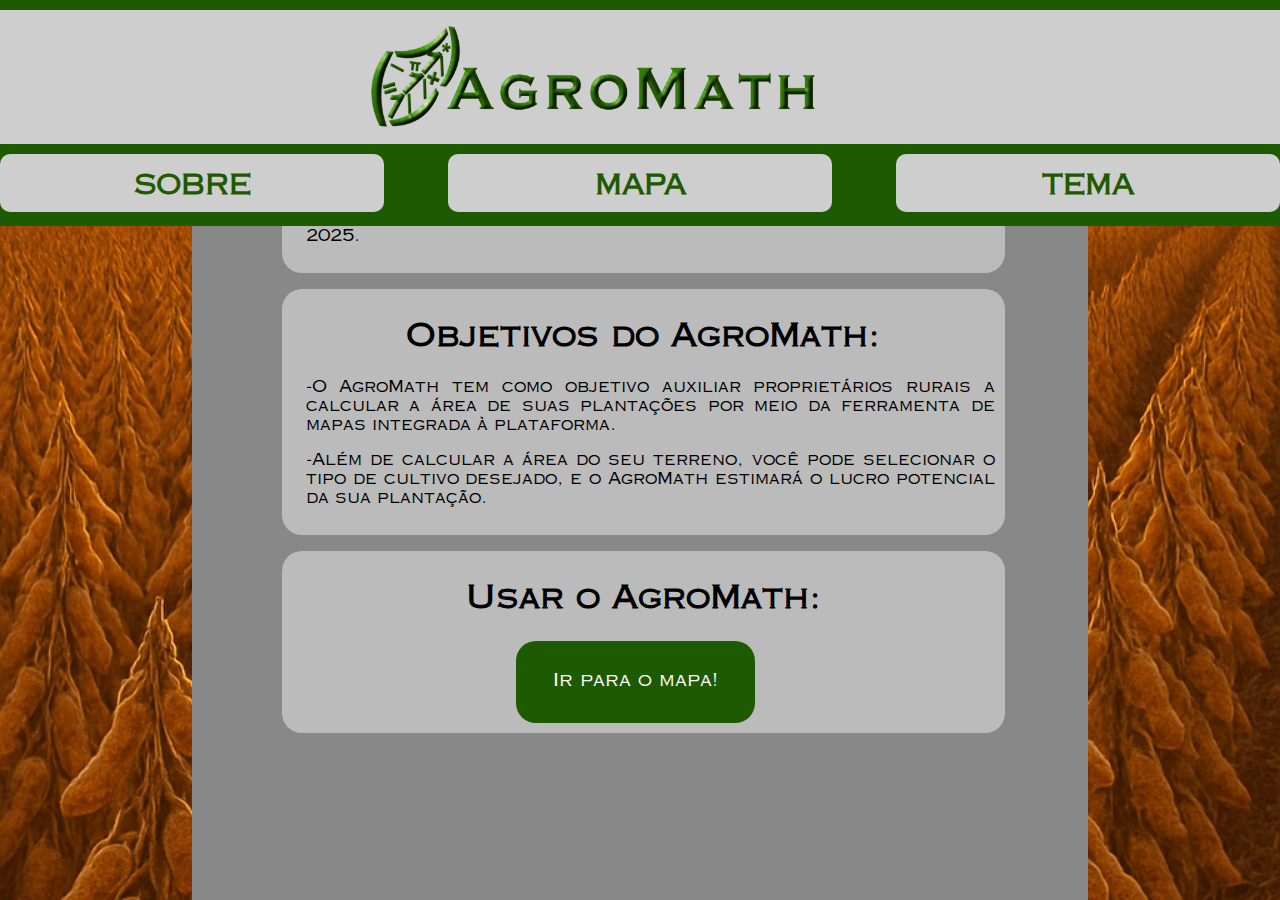
<file: index.html>
<!DOCTYPE html>
<html lang="pt-br">
<head>
    <meta charset="UTF-8">
    <meta name="viewport" content="width=device-width, initial-scale=1.0">
    <title>Página Principal</title>
    <link rel="stylesheet" href="/CSS/index.css">
</head>
<body>
    <div class="header">

        <div class="logo">
            <img id="logo" class="logo" src="Images/AgroMath.png" alt="AgroMath_logo">
        </div>
        <div class="overlay">
            <div class="page-select" id="select-sobre">
                <h1>SOBRE</h1>
            </div>
            <div class="page-select" id="select-mapa">
                <h1>MAPA</h1>
                
            </div>
            <div class="page-select" id="select-tema">
                <h1>TEMA</h1>
                
            </div>
        </div>
    </div>

    <div id="iframe-container">
        <div class="page">
            <iframe id="window-selec" src="Pages/sobre.html"></iframe>
        </div>
    </div>
    <script src="JS/index.js"></script>
</body>
</html>
</file>
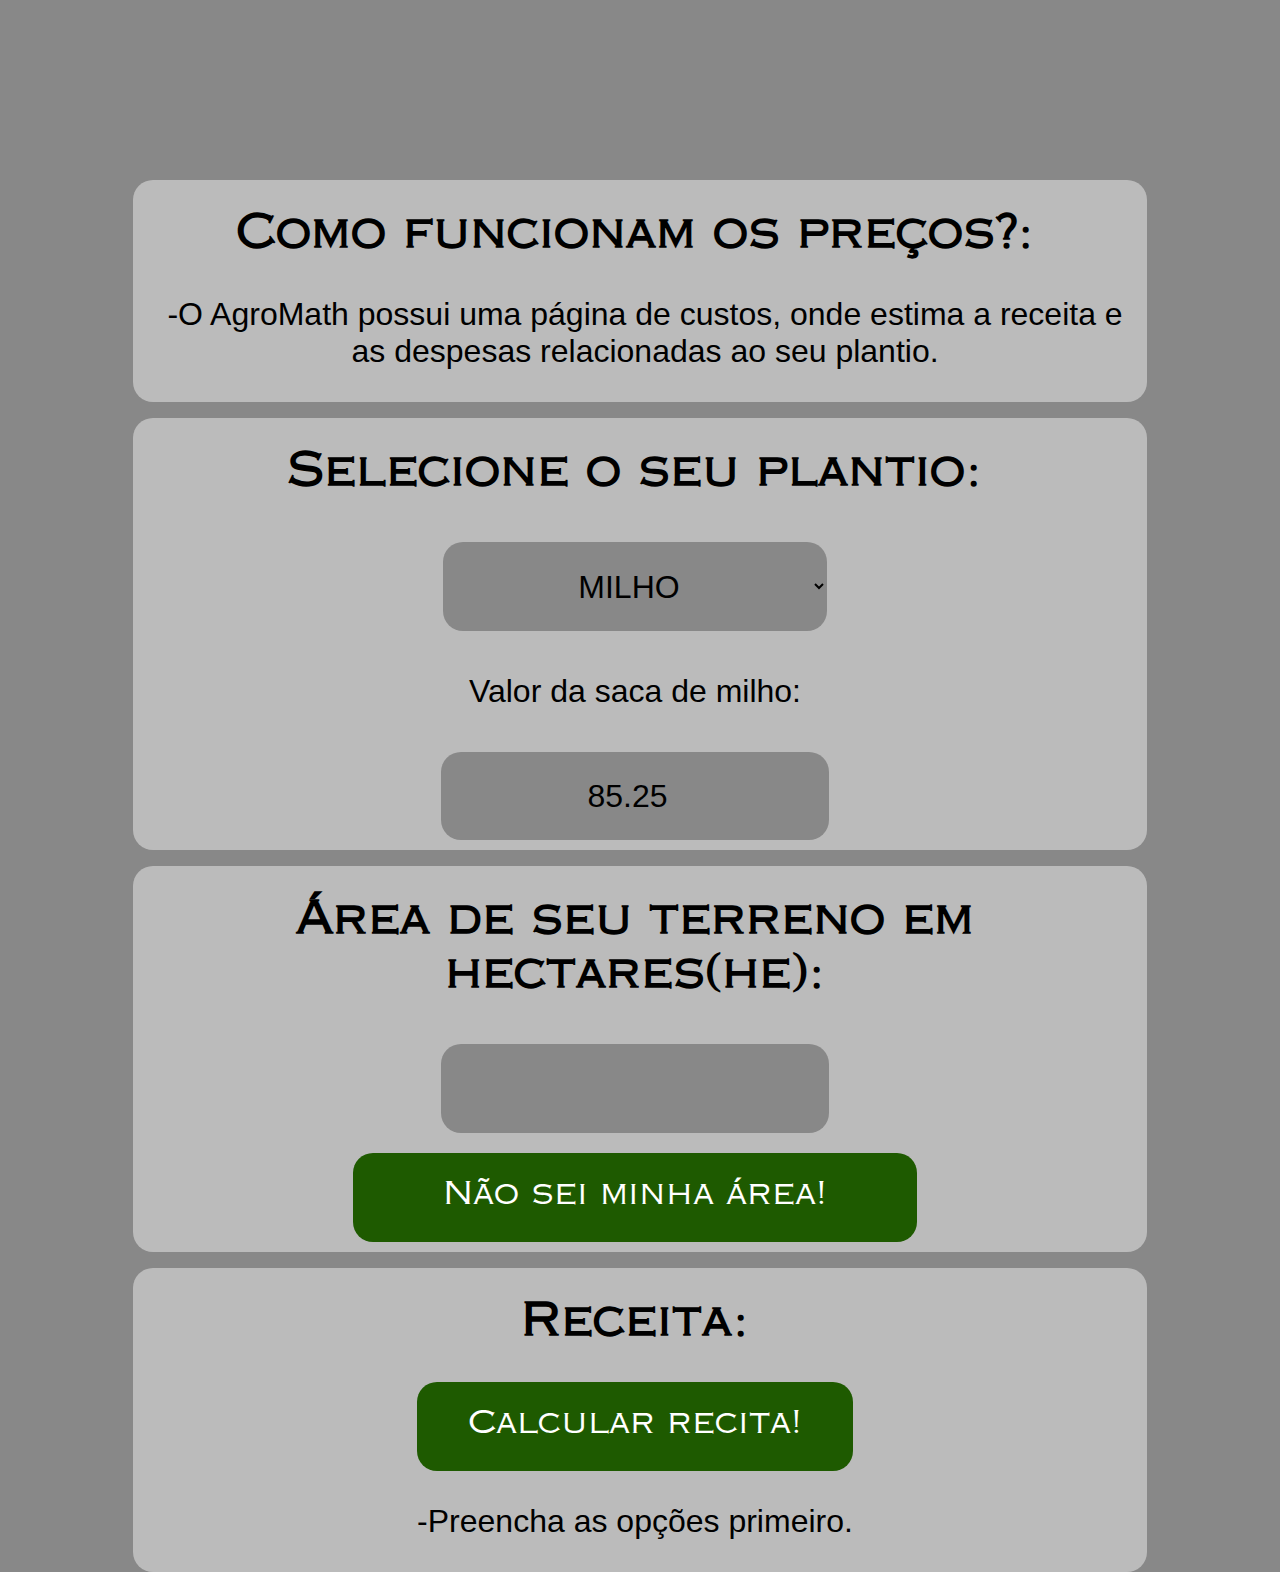
<file: Pages/custos.html>
<!DOCTYPE html>
<html lang="pt-br">
<head>
    <meta charset="UTF-8">
    <meta name="viewport" content="width=device-width, initial-scale=1.0">
    <title>Custos</title>
    <link rel="stylesheet" href="/CSS/containt.css">
    <link rel="stylesheet" href="/CSS/custos.css">
</head>
<body>
    <div class="comentario" style="text-align: center;">
        <h1 class="title" >Como funcionam os preços?:</h1>

        <p style="padding-left: 2%;">-O AgroMath possui uma página de custos, onde estima a receita e as despesas relacionadas ao seu plantio.</p>
    </div>
    <p>
    <div class="comentario" style="text-align: center;">
        <h1 class="title" >Selecione o seu plantio:</h1>

        <select id="opcoes" name="opcoes" class="options">
            <option value="milho">MILHO</option>
            <option value="soja">SOJA</option>
            <option value="cana">CANA-DE-AÇUCAR</option>
        </select>

        <p id="t1" ></p>
        <input type="number" class="options" id="saca" name="numero" value="85.25">
    </div>
    <p>
    <div class="comentario" style="text-align: center;">
        <h1 class="title" >Área de seu terreno em hectares(he):</h1>

        <input type="number" class="options" id="area" value="10" name="numero">
        <div id="button" class="button" style="width: 40vw;" onclick="changePage('map')"> Não sei minha área! </div>
    </div>
    <p>
    <div class="comentario" style="text-align: center;">
        <h1 class="title" >Receita:</h1>
        <div id="button" class="button" onclick="buttonOnClick()"> Calcular recita! </div>
        <p>

        <p id="gasto" >-Preencha as opções primeiro.</p>
    </div>
    <script src="containt.js"></script>
    <script>
        window.onload = function() {
            changeTheme();
            document.getElementById("area").value = localStorage.getItem("area");
            function getOption() {
                const options = document.getElementById("opcoes");
                const saca_val = document.getElementById("saca");
                const area = document.getElementById("area");
                document.getElementById("t1").innerText = "Valor da saca de " + options.value + ":";

                options.addEventListener("change", function() {
                    const valor = this.value;
                    area.value = localStorage.getItem("area");

                    if (valor == "milho") {
                        saca_val.value = 85.25;
                        hectare_vel = 90;
                    }
                    if (valor == "soja") {
                        saca_val.value = (120).toFixed(2);
                        hectare_vel = 60;
                    }
                    if (valor == "cana") {
                        saca_val.value = (8.3).toFixed(2);
                        hectare_vel = 1800;
                    }
                });
            }
            setInterval(getOption, 100);
        }

        function buttonOnClick() {
            const gasto = document.getElementById("gasto");
            const options = document.getElementById("opcoes").value;
            let area = document.getElementById("area").value;

            let bruto = 0;
            const saca_val = document.getElementById("saca").value;
            let hectare_val = 1;

            if (options == "milho") {
                hectare_val = 90;
            }
            if (options == "soja") {
                hectare_val = 60;
            }
            if (options == "cana") {
                hectare_val = 1800;
            }

            bruto = area * hectare_val * saca_val;

            gasto.innerText = "-Renda bruta: R$" + bruto.toFixed(2);
        }
    </script>
</body>

</html>
</file>
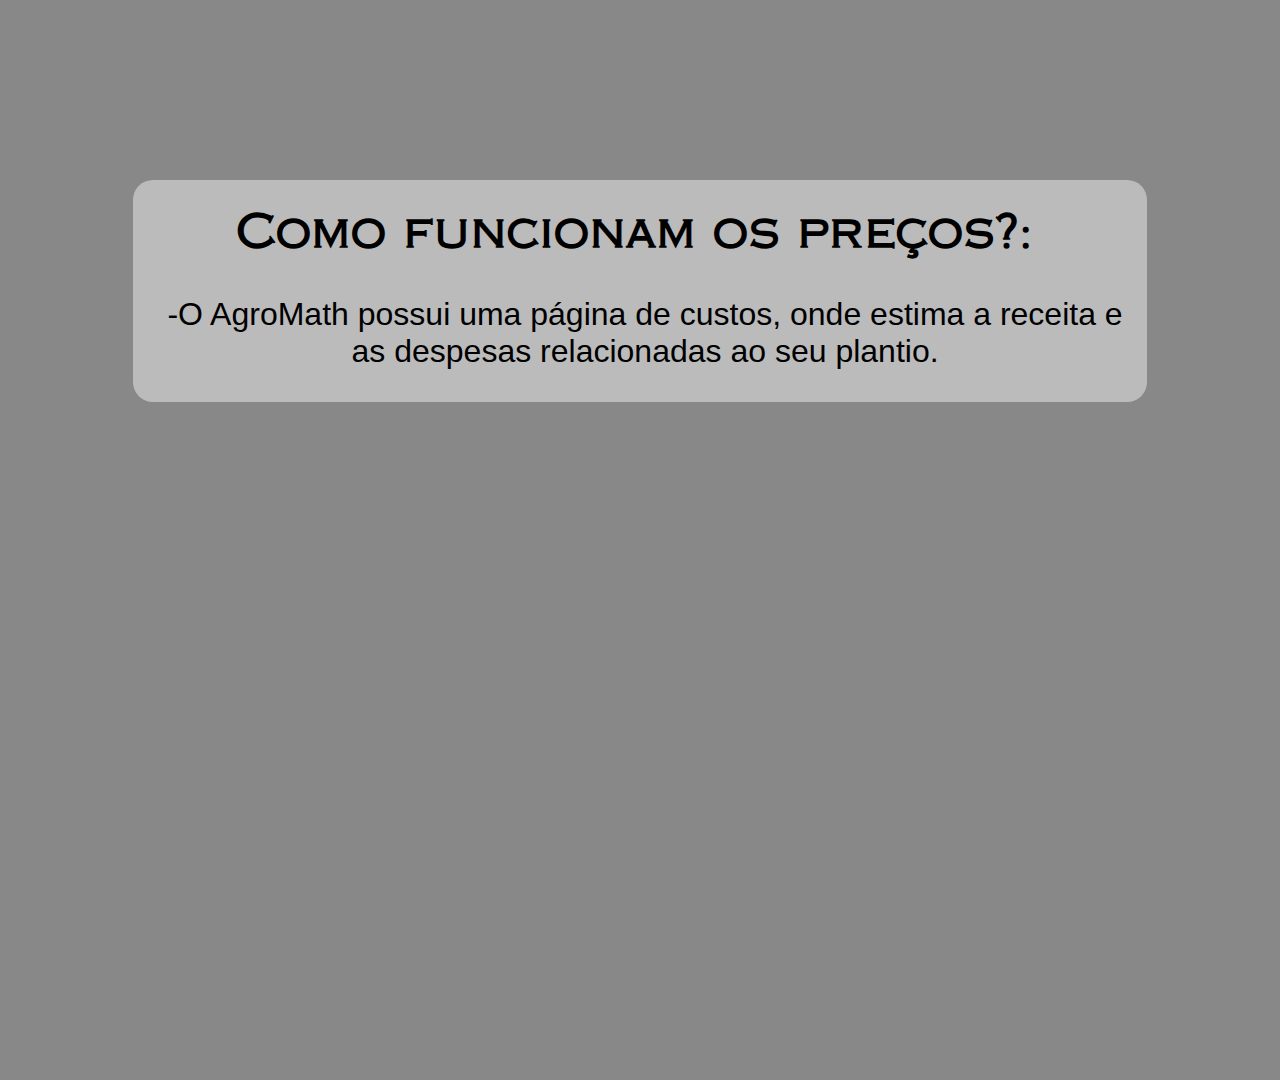
<file: Pages/eventos.html>
<!DOCTYPE html>
<html lang="pt-br">
<head>
    <meta charset="UTF-8">
    <meta name="viewport" content="width=device-width, initial-scale=1.0">
    <title>Eventos</title>
    <link rel="stylesheet" href="/CSS/containt.css">
    <link rel="stylesheet" href="/CSS/custos.css">
</head>
<body>
    <div class="comentario" style="text-align: center;">
        <h1 class="title" >Como funcionam os preços?:</h1>

        <p style="padding-left: 2%;">-O AgroMath possui uma página de custos, onde estima a receita e as despesas relacionadas ao seu plantio.</p>
    </div>
    <script src="containt.js"></script>
    <script>
    </script>
</body>

</html>
</file>
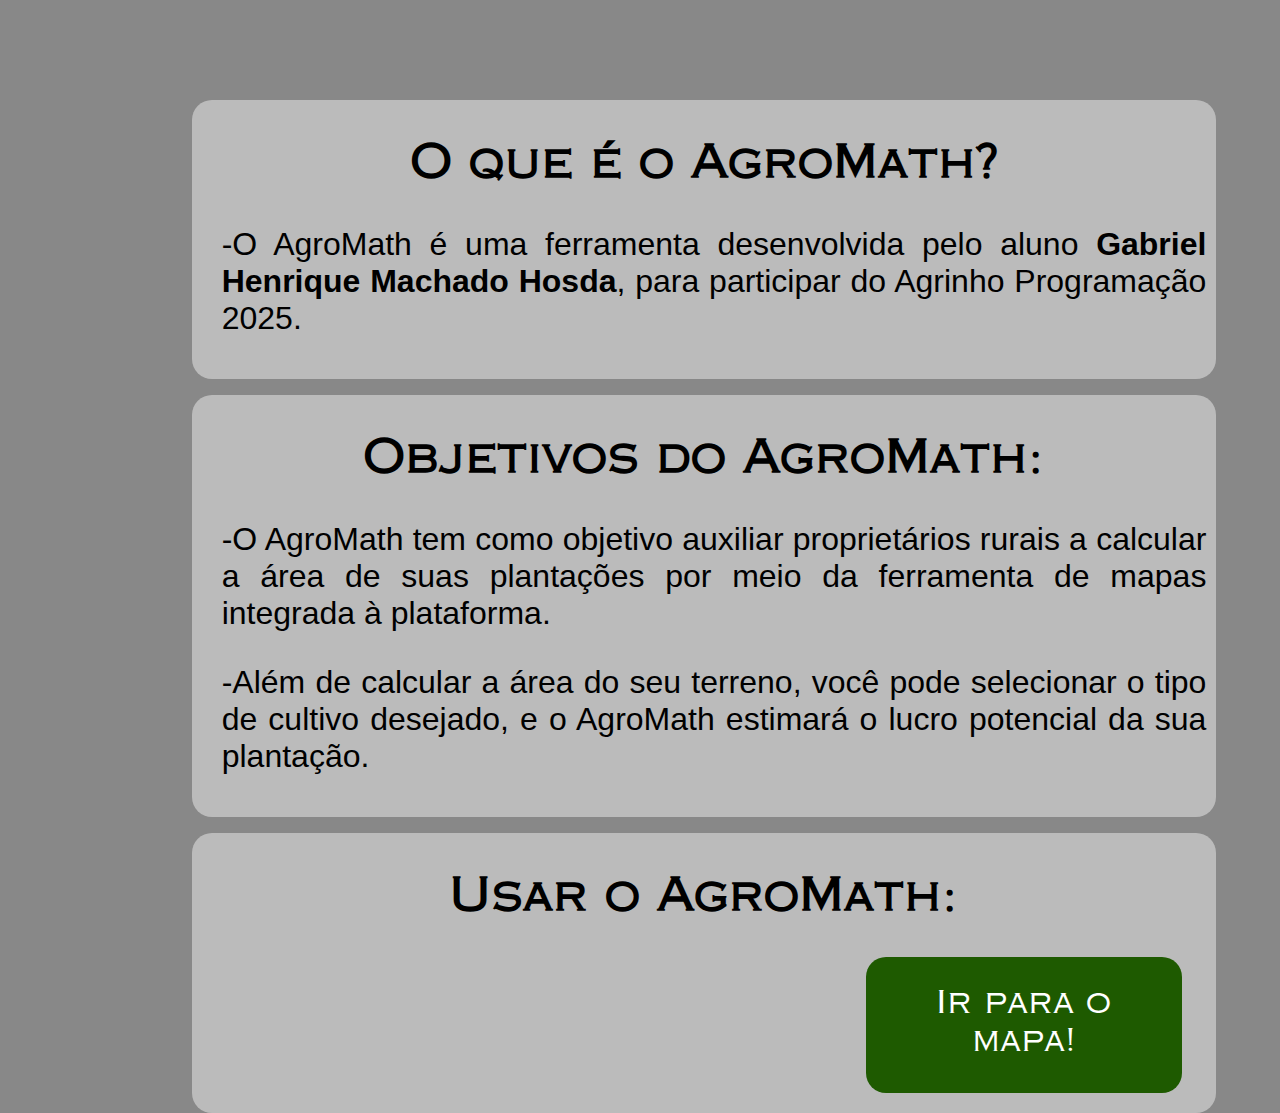
<file: Pages/precos.html>
<!DOCTYPE html>
<html lang="pt-br">
<head>
    <meta charset="UTF-8">
    <meta name="viewport" content="width=device-width, initial-scale=1.0">
    <title>Página Principal</title>
    <link rel="stylesheet" href="/CSS/containt.css">
    <link rel="stylesheet" href="/CSS/sobre.css">
</head>
<body>
    
    <div class="comentario">
        <h1 class="title" >O que é o AgroMath?</h1>
        <p style="padding-left: 2%;">-O AgroMath é uma ferramenta desenvolvida pelo aluno <b>Gabriel Henrique Machado Hosda</b>, para participar do Agrinho Programação 2025.</p>
    </div>
    <p>
    <div class="comentario">
        <h1 class="title" >Objetivos do AgroMath:</h1>
        <p style="padding-left: 2%;">-O AgroMath tem como objetivo auxiliar proprietários rurais a calcular a área de suas plantações por meio da ferramenta de mapas integrada à plataforma.</p>
        <p style="padding-left: 2%;">-Além de calcular a área do seu terreno, você pode selecionar o tipo de cultivo desejado, e o AgroMath estimará o lucro potencial da sua plantação.</p>
    </div>
    <p>
    <div class="comentario">
        <h1 class="title" >Usar o AgroMath:</h1>
        
        <div id="button" class="button" onclick="buttonOnClick()"> Ir para o mapa! </div>
    </div>
    <p style=" width: 400px;">

    <script>
        window.onload = function() {
            var button = document.getElementById("button");
            
            if (!localStorage.getItem("theme")) {
                localStorage.setItem("theme", "white")
            }
            var theme = localStorage.getItem("theme");

            function changeTheme() {
                if (theme == "dark") {
                    document.documentElement.style.setProperty('--cabecalho', '#161616');
                    document.documentElement.style.setProperty('--principal', '#222222');
                    document.documentElement.style.setProperty('--secundario', '#363636');
                    document.documentElement.style.setProperty('--texto', '#ffffff');
                }
                if (theme == "white") {
                    document.documentElement.style.setProperty('--cabecalho', '#cecece');
                    document.documentElement.style.setProperty('--principal', '#888888');
                    document.documentElement.style.setProperty('--secundario', '#bbbbbb');
                    document.documentElement.style.setProperty('--texto', '#000000');
                }
            }
            changeTheme();
        }
        function buttonOnClick() {
                localStorage.setItem("page", "Pages/map.html");
                window.parent.location.reload();
        }
    </script>
</body>
</html>
</file>
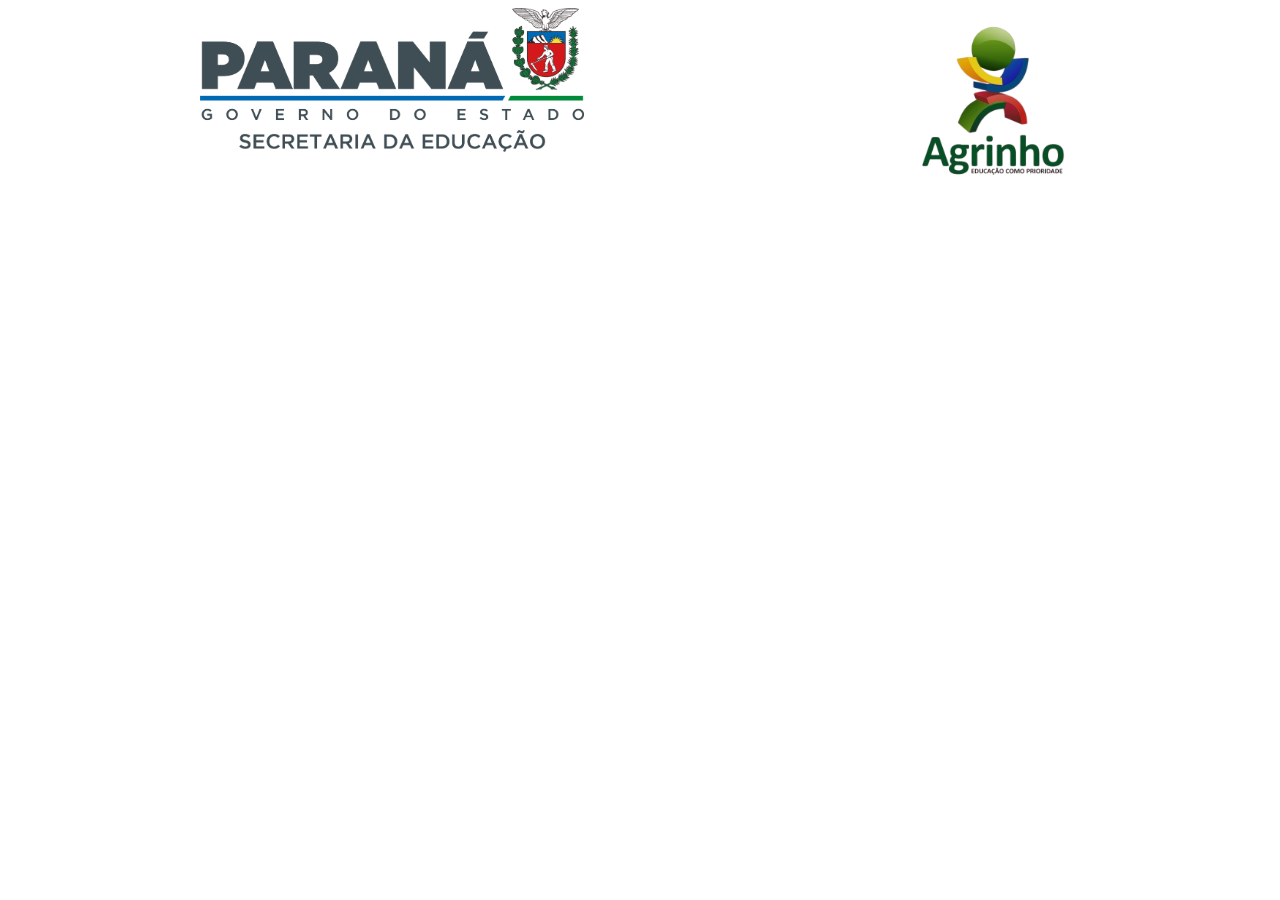
<file: Pages/rodape.html>
<!DOCTYPE html>
<html lang="pt-br">
<head>
    <meta charset="UTF-8">
    <meta name="viewport" content="width=device-width, initial-scale=1.0">
    <style>
        body {
            padding-left: 15vw;
            height: 1vh;
        }
    </style>

</head>
<body>
    <div style="text-align: center; display: flex;">
        <img style="width: 30vw;" src="../Images/seed.png">
        <img style="position: fixed; right: 0; padding-right: 15vw; height: 15vw;" src="../Images/agrinho.png">
    </div>
</body>

</html>
</file>
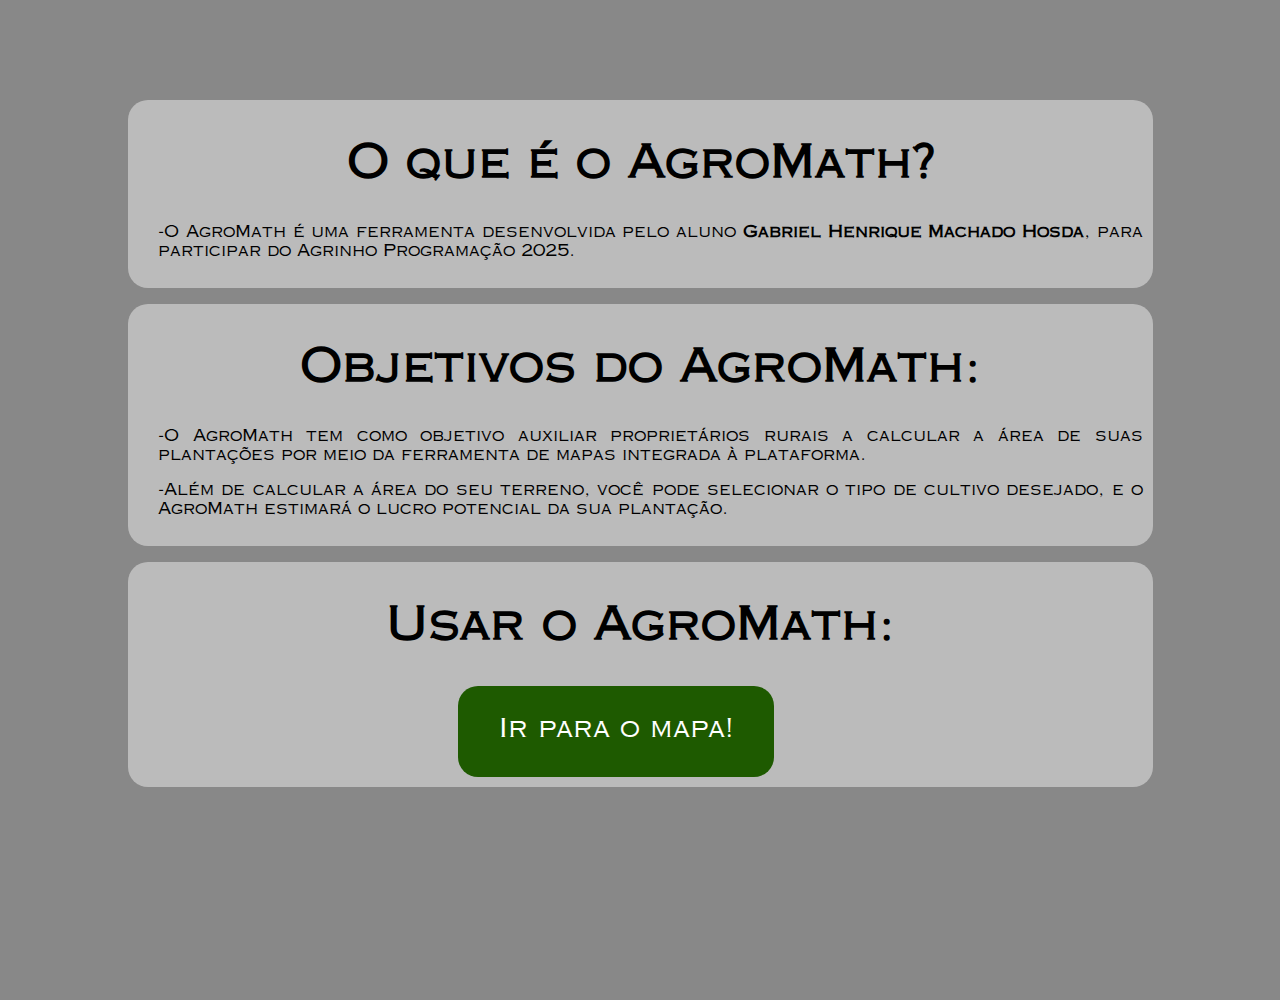
<file: Pages/sobre.html>
<!DOCTYPE html>
<html lang="pt-br">
<head>
    <meta charset="UTF-8">
    <meta name="viewport" content="width=device-width, initial-scale=1.0">
    <title>Página Principal</title>
    <link rel="stylesheet" href="/CSS/sobre.css">
</head>
<body>
    
    <div class="comentario">
        <h1 style="font-size: 3.5vw; text-align: center;">O que é o AgroMath?</h1>
        <p style="padding-left: 2%;">-O AgroMath é uma ferramenta desenvolvida pelo aluno <b>Gabriel Henrique Machado Hosda</b>, para participar do Agrinho Programação 2025.</p>
    </div>
    <p>
    <div class="comentario">
        <h1 style="font-size: 3.5vw; text-align: center;">Objetivos do AgroMath:</h1>
        <p style="padding-left: 2%;">-O AgroMath tem como objetivo auxiliar proprietários rurais a calcular a área de suas plantações por meio da ferramenta de mapas integrada à plataforma.</p>
        <p style="padding-left: 2%;">-Além de calcular a área do seu terreno, você pode selecionar o tipo de cultivo desejado, e o AgroMath estimará o lucro potencial da sua plantação.</p>
    </div>
    <p>
    <div class="comentario">
        <h1 style="font-size: 3.5vw; text-align: center;">Usar o AgroMath:</h1>
        
        <div id="button" style="font-size: 2vw; text-align: center;" class="button"> Ir para o mapa! </div>
    </div>
    <p style=" height: 100px;">

    <script>
        window.onload = function() {
            var button = document.getElementById("button");
            
            if (!localStorage.getItem("theme")) {
                localStorage.setItem("theme", "white")
            }
            var theme = localStorage.getItem("theme");

            function changeTheme() {
                if (theme == "dark") {
                    document.documentElement.style.setProperty('--cabecalho', '#161616');
                    document.documentElement.style.setProperty('--principal', '#222222');
                    document.documentElement.style.setProperty('--secundario', '#363636');
                    document.documentElement.style.setProperty('--texto', '#ffffff');
                }
                if (theme == "white") {
                    document.documentElement.style.setProperty('--cabecalho', '#cecece');
                    document.documentElement.style.setProperty('--principal', '#888888');
                    document.documentElement.style.setProperty('--secundario', '#bbbbbb');
                    document.documentElement.style.setProperty('--texto', '#000000');
                }
            }
            changeTheme();

            button.onclick = function() {
                localStorage.setItem("page", "Pages/map.html");
                window.parent.location.reload();
            }
        }
    </script>
</body>
</html>
</file>
<file: CSS/index.css>
@font-face {
    font-family: 'CooperLakeGothic';
    src: url('/Fontes/Fonte.ttf') format('truetype');
}
@import url('color.css'); 

body {
    justify-content: center;
    align-items: center;
    height: 100vh;
    user-select: none;
    transform: scale(1);
    touch-action: manipulation;
    overscroll-behavior: none;
    transform-origin: 0 0;
    overflow: hidden;
    margin: 0;
    background-image: url('../Images/soja.png');
    background-position: center;
    background-size: cover;
    background-repeat: no-repeat;
}
#iframe-container {
    width: 100vw;
    height: 100vh;
    overflow: hidden;
}

.header {
    user-select: none;
    width: 100%;
    background-color: var(--cabecalho);
    position: fixed;
    top: 0;
    height: 15%;
    display: flex;
    justify-content: flex-start;
    align-items: center;
    border-top: 10px solid rgba(30, 90, 0);
    border-bottom: 10px solid rgba(30, 90, 0);
    transition: top 1s ease ;
}

.overlay {
    user-select: none;
    position: fixed;
    top: 16%;
    width: 100%;
    padding-top: 10px;
    height: 8%;
    gap: 5%;
    display: flex;
    background-color: rgba(30, 90, 0);
    transition: top 1s ease ;
}

.page-select {
    user-select: none;
    width: 40%;
    justify-content: center;
    font-family: 'CooperLakeGothic', sans-serif;
    text-align: center;
    color: rgba(30, 90, 0);
    height: 80%;
    font-size: 1.5vh;
    border-radius: 10px;
    display: flex;
    background-color: var(--cabecalho);
}
.page-select:not(.no-hover):hover {
    background-color: var(--principal);
}

.selected_page {
    background-color: var(--principal);
    color: var(--texto);
}

.logo {
    width: 50vh;
    transform: translate(-5%, 3%);
    height: 18vh;
    margin: 0 auto;
    border: none;
}
.page {
    width: 70%;
    padding-left: 15%;
    height: 100%;
}
iframe {
    width: 100%;
    height: 100%;
    border: none;
}
.menu {
    width: 9vh;
    height: 9vh;
    transform: translate(1vw , 0%);
}

@media (max-width: 768px) {
    body {
        user-select: none;
    }
    .page-select {
        height: 8vh;
        background-color: rgba(30, 90, 0);
        color: var(--cabecalho);
        display: inline-block;
        font-size: 0.75vh;
    }
    .selected_page {
        background-color: var(--principal);
        color: rgba(30, 90, 0);
    }
    .page-select-text {
        line-height: 1vh;
    }
    .header {
        border-top: none;
        height: 80px;
    }
    .logo {
        width: 220px;
        height: 80px;
        padding-left: 10px;
        top: 8px;
        border: none;
    }
    .overlay {
        border-top: 10px solid rgba(30, 90, 0);
        position: fixed;
        bottom: 0%;
        height: 14%;
        left: 0;
        width: 100%;
        margin-top: auto;
        color: white;
        text-align: center;
        padding: 10px 0;
        background-color: var(--cabecalho);
    }
    .menu {
        width: 40px;
        height: 40px;
        transform: translate(1vw, 0px);
    }
}
</file>
<file: CSS/containt.css>
@font-face {
    font-family: 'CooperLakeGothic';
    src: url('/Fontes/Fonte.ttf') format('truetype');
}
@import url('color.css'); 

body {
    height: 100vh;
    touch-action: manipulation;
    overscroll-behavior: none;
    justify-content: center;
    text-align: center;
    padding-top: 20vh;
    overflow-x: hidden;
    margin: 0;
    color: var(--texto);
    background-color: var(--principal);
}

.button {
    user-select: none;
    padding: 2vw;
    width: 30vw;
    font-size: 2.5vw;
    color: #ffff;
    text-align: center;
    font-family: 'CooperLakeGothic', sans-serif;
    margin: 10px auto;
    justify-content: center;
    border: none;
    background-color: rgb(30, 90, 0);
    border-radius: 20px;
}
.button:hover {
    background-color: rgb(20, 60, 0);
}

.comentario {
    padding-right: 10px;
    width: 78.5vw;
    user-select: none;
    display: inline-block;
    font-family: 'Roboto', Arial, sans-serif;
    font-size: 2.5vw;
    text-align: justify;
    border: none;
    background-color: var(--secundario);
    border-radius: 20px;
}

.title {
    font-size: 3.5vw;
    font-family: 'CooperLakeGothic', sans-serif;
    text-align: center;
}

@media (max-width: 768px) {
    body {
        padding-top: 15vh;
    }
    .comentario {
        font-size: 4.5vw;
    }
    .title {
        font-size: 5vw;
    }
    
    .button {
        width: 50vw;
        font-size: 5vw;
        border-radius: 10px;
    }
}
</file>
<file: CSS/custos.css>
.options {
    padding-top: 2vw;
    padding-bottom: 2vw;
    width: 30vw;
    font-size: 2.5vw;
    color: var(--texto);
    text-align: center;
    margin: 10px auto;
    justify-content: center;
    display: inline-block;
    border: none;
    background-color: var(--principal);
    border-radius: 20px;
}

@media (max-width: 768px) {
    .options {
        width: 50vw;
        font-size: 5vw;
        border-radius: 10px;
    }
}
</file>
<file: CSS/sobre.css>
@font-face {
    font-family: 'CooperLakeGothic';
    src: url('/Fontes/Fonte.ttf') format('truetype');
}
@import url('color.css'); 

body {
    justify-content: center;
    align-items: center;
    height: 100vh;
    padding-top: 100px;
    overflow-x: hidden;
    padding-left: 10%;
    margin: 0;
    font-family: 'CooperLakeGothic', sans-serif;
    color: var(--texto);
    background-color: var(--principal);
}

#iframe-container {
    width: 80vw;
    height: 50vh;
    border: 2px solid black;
    border-radius: 10px;
    overflow: hidden;
    box-shadow: 0px 4px 10px rgba(0, 0, 0, 0.3);
    background: white;
}
iframe {
    width: 100%;
    height: 100%;
    border: none;
}
.comentario {
    padding: 10px;
    width: 78.5vw;
    text-align: justify;
    border: none;
    background-color: var(--secundario);
    border-radius: 20px;
}
.button {
    padding: 30px;
    width: 20vw;
    color: #ffff;
    transform: translate(25vw, 0%);
    justify-content: center;
    border: none;
    background-color: rgb(30, 90, 0);
    border-radius: 20px;
}
.button:hover {
    padding: 30px;
    width: 20vw;
    
    transform: translate(25vw, 0%);
    justify-content: center;
    border: none;
    background-color: rgb(20, 60, 0);
    border-radius: 20px;
}
</file>
